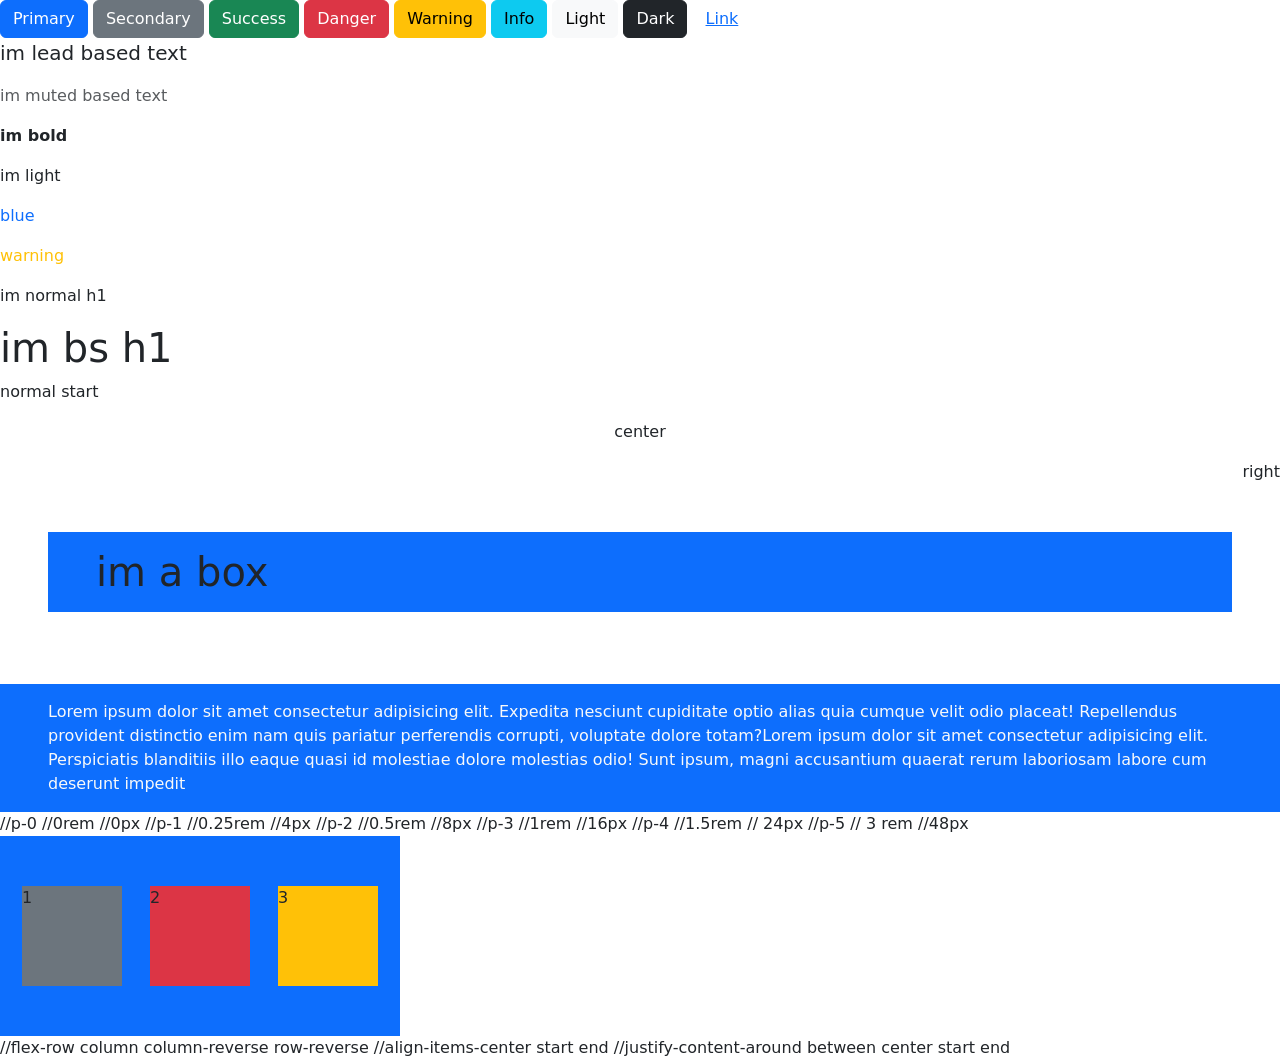
<file: Revisioncss/index.html>
<!DOCTYPE html>
<html lang="en">
<head>
    <link href="https://cdn.jsdelivr.net/npm/bootstrap@5.3.8/dist/css/bootstrap.min.css" rel="stylesheet" integrity="sha384-sRIl4kxILFvY47J16cr9ZwB07vP4J8+LH7qKQnuqkuIAvNWLzeN8tE5YBujZqJLB" crossorigin="anonymous">
    <script src="https://cdn.jsdelivr.net/npm/bootstrap@5.3.8/dist/js/bootstrap.bundle.min.js" integrity="sha384-FKyoEForCGlyvwx9Hj09JcYn3nv7wiPVlz7YYwJrWVcXK/BmnVDxM+D2scQbITxI" crossorigin="anonymous"></script>
    <!-- <link rel="stylesheet" href="style.css"> -->
    <meta charset="UTF-8">
    <meta name="viewport" content="width=device-width, initial-scale=1.0">
    <title>Document</title>
</head>
<body>
    <!-- <button id="bt1">Button 1</button>
    <button id="bt2">Button 2</button>
    <button id="bt3">Button 3</button> -->

<button type="button" class="btn btn-primary">Primary</button>
<button type="button" class="btn btn-secondary">Secondary</button>
<button type="button" class="btn btn-success">Success</button>
<button type="button" class="btn btn-danger">Danger</button>
<button type="button" class="btn btn-warning">Warning</button>
<button type="button" class="btn btn-info">Info</button>
<button type="button" class="btn btn-light">Light</button>
<button type="button" class="btn btn-dark">Dark</button>

<button type="button" class="btn btn-link">Link</button>



<p class="lead">im lead based text</p>
<p class="text-muted">im muted based text</p>
<p class="fw-bold">im bold</p>
<p class="fw-light">im light</p>
<p class="text-primary fw-light">blue</p>
<p class="text-warning">warning</p>


<p>im normal h1</p>
<h1 class="h1">im bs h1</h1>


<p class="text-start">normal start</p>
<p class="text-center">center</p>
<p class="text-end"> right</p>

<div class="bg-primary pt-3 pb-2 ps-5 pe-5 m-5"><h1>im a box</h1></div>

<br>

<div class="bg-primary text-light px-5 py-3">Lorem ipsum dolor sit amet consectetur adipisicing elit. Expedita nesciunt cupiditate optio alias quia cumque velit odio placeat! Repellendus provident distinctio enim nam quis pariatur perferendis corrupti, voluptate dolore totam?Lorem ipsum dolor sit amet consectetur adipisicing elit. Perspiciatis blanditiis illo eaque quasi id molestiae dolore molestias odio! Sunt ipsum, magni accusantium quaerat rerum laboriosam labore cum deserunt impedit <expedita class="lorem"></expedita></div>



//p-0  //0rem  //0px
//p-1  //0.25rem //4px
//p-2  //0.5rem //8px
//p-3  //1rem  //16px
//p-4 //1.5rem  // 24px
//p-5 // 3 rem  //48px


<div style="width: 400px;height: 200px;" class="d-flex flex-row align-items-center justify-content-around bg-primary p-2">
    <div style="height: 100px;width: 100px;" class="bg-secondary">1</div>
    <div style="height: 100px;width: 100px;" class="bg-danger">2</div>
    <div style="height: 100px;width: 100px;" class="bg-warning">3</div>
</div>

//flex-row column column-reverse row-reverse
//align-items-center start end
//justify-content-around between center start end


</body>
</html>
</file>
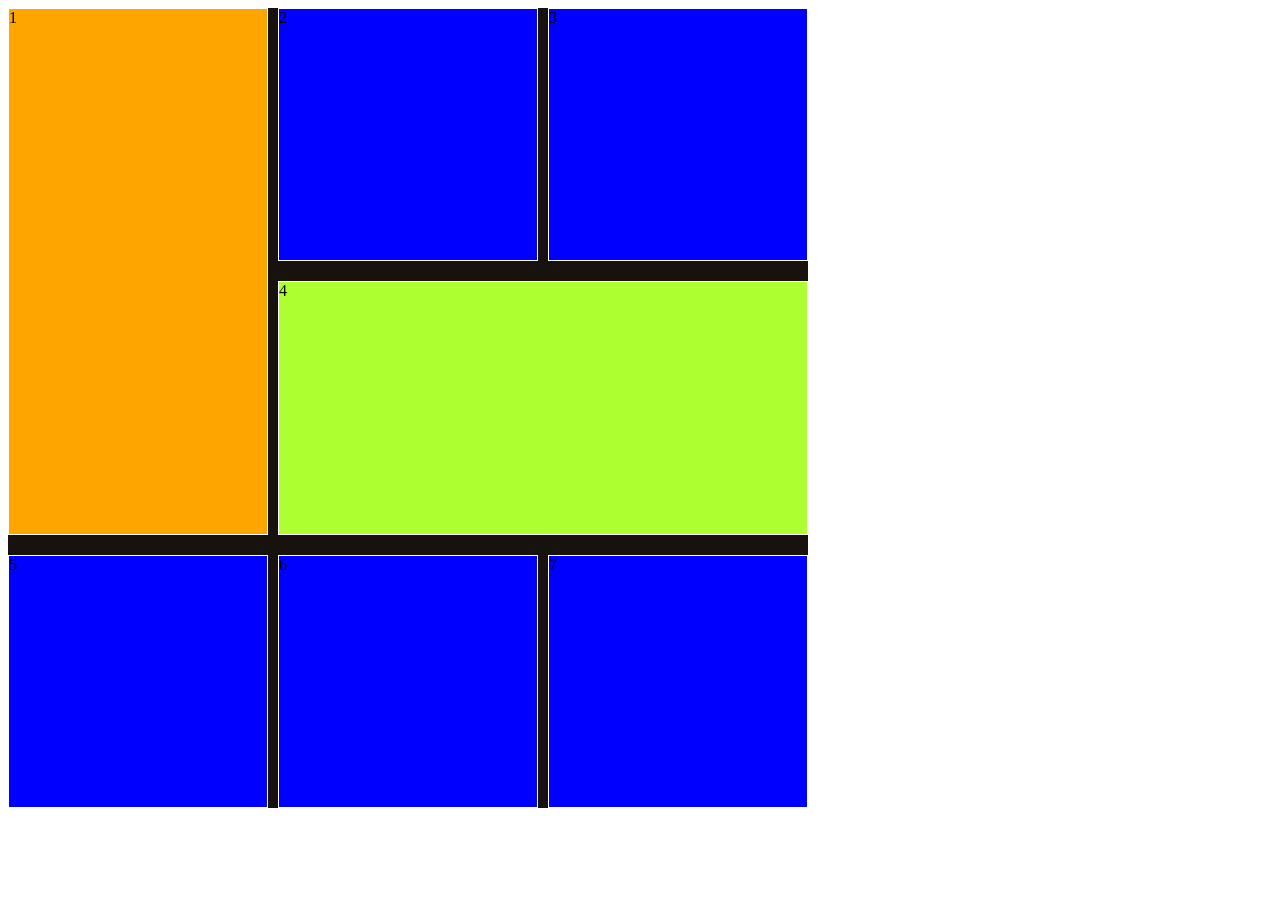
<file: Revisioncss/grid.html>
<!DOCTYPE html>
<html lang="en">
<head>
    <link rel="stylesheet" href="grid.css">
    <meta charset="UTF-8">
    <meta name="viewport" content="width=device-width, initial-scale=1.0">
    <title>Document</title>
</head>
<body>

    <div id="bigbox">

        <div class="smallbox one">1</div>
        <div class="smallbox">2</div>
        <div class="smallbox">3</div>
        <div class="smallbox four">4</div>
        <div class="smallbox">5</div>
        <div class="smallbox">6</div>
        <div class="smallbox">7</div>
        


    </div>
    
</body>
</html>
</file>
<file: Revisioncss/style.css>
#bt1{
    background-color: blue;
    padding: 20px;

}

#bt2{
    background-color: rgb(128, 255, 0);
    padding: 10px;
    
}

#bt3{
    background-color: rgb(255, 0, 187);
    padding: 40px;
    
}
</file>
<file: Revisioncss/grid.css>
#bigbox{
    height: 800px;
    width: 800px;
    background-color: rgb(24, 18, 14);
    display:grid;
    /* grid-template-columns: 100px 200px 300px;
    grid-template-rows: 100px 200px 300px; */
    grid-template-columns: repeat(3,1fr);
    grid-template-rows: repeat(3,1fr);
    /* gap:10px */
    column-gap: 10px;
    row-gap: 20px;

}

.smallbox{
    
   
    border: 1px solid white;
    background-color: blue;
}

.one{
    background-color: orange;
    grid-row-start: 1;
    grid-row-end:3;
}

.four{
    background-color: greenyellow;
    grid-column-start: 2;
    grid-column-end: 4;
}
</file>
